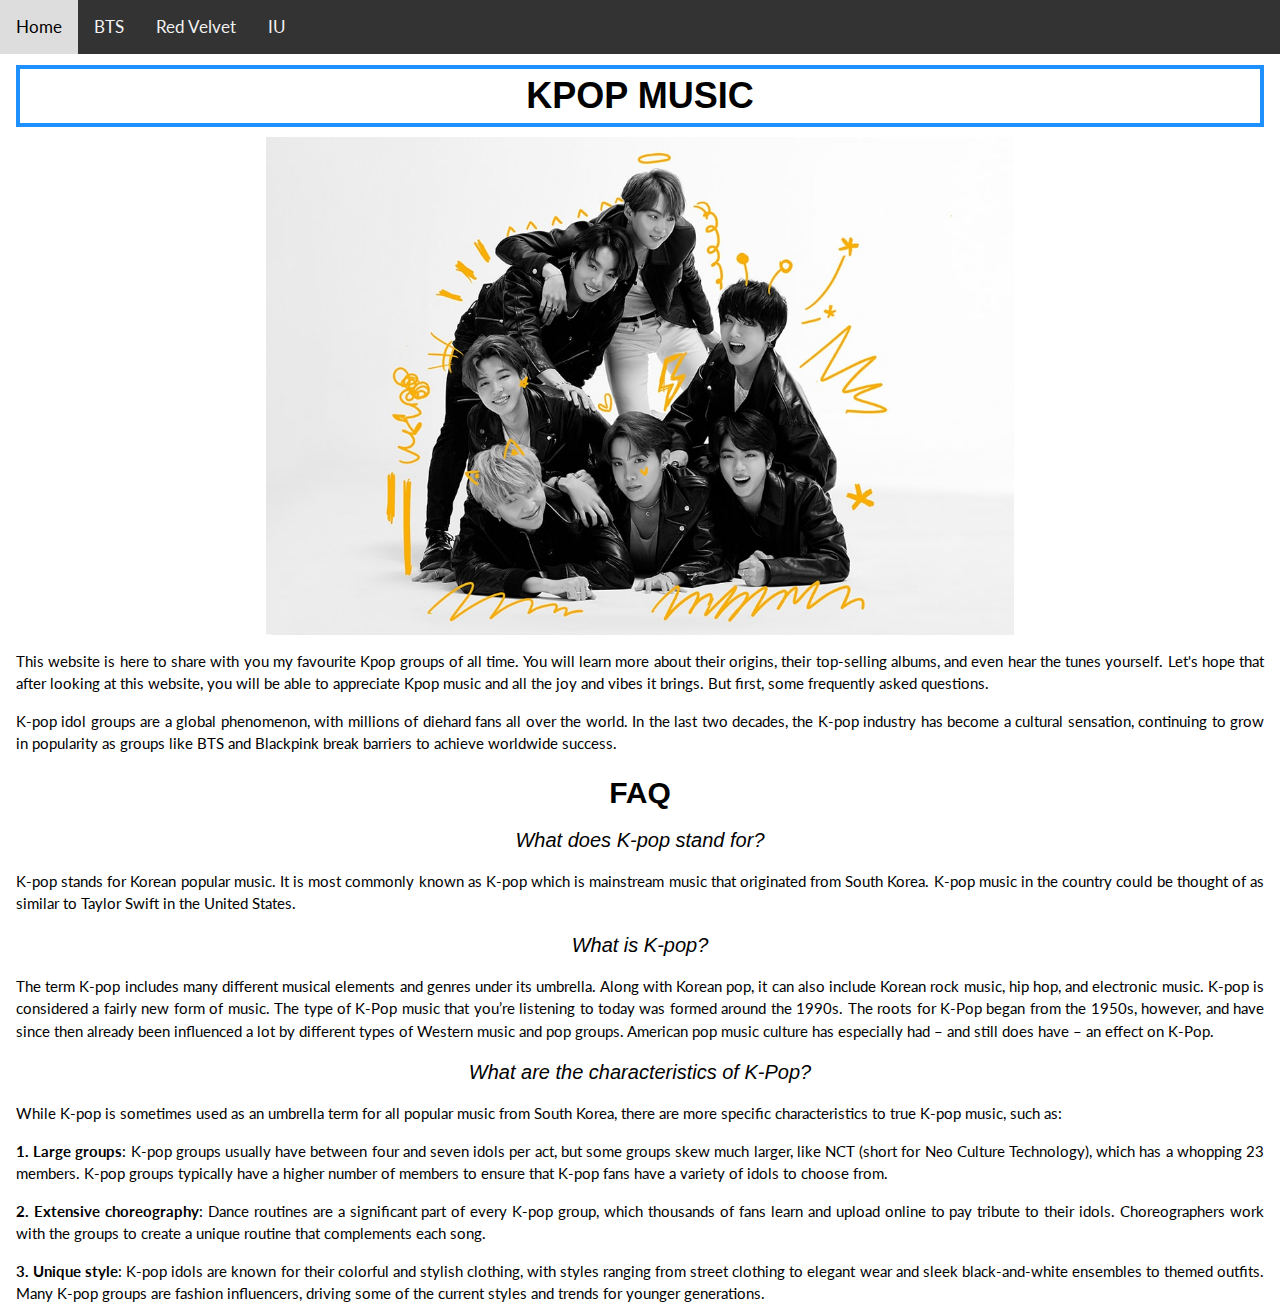
<file: index.html>
﻿<!DOCTYPE html>
<html>
<head>
<meta name="viewport" content="width=device-width, initial-scale=1">
<link rel="stylesheet" href="styles.css">
    <title>Home</title>

<style>
h1 {text-align: center}
h2 {text-align: center}
h3 {text-align: center}
p {text-align: justify;}
div {text-align: center;}
</style>
</head>
<body>

<div class="topnav" id="myTopnav">
  <a href="index.html">Home</a>
  <a href="page2.html">BTS</a>
  <a href="page3.html">Red Velvet</a>
  <a href="page4.html">IU</a>
  <a href="javascript:void(0);" class="icon" onclick="myFunction()">
    <i class="fa fa-bars"></i>
  </a>
</div>
<div style="margin-left:0%;padding:1px 16px;height:1000px;">
<meta name="viewport" content="width=device-width, initial-scale=1">
<link rel="stylesheet" href="https://www.w3schools.com/w3css/4/w3.css">
<link rel="stylesheet" href="https://fonts.googleapis.com/css?family=Lato">
<link rel="stylesheet" href="https://cdnjs.cloudflare.com/ajax/libs/font-awesome/4.7.0/css/font-awesome.min.css">
<style>
body {font-family: "Lato", sans-serif}
.mySlides {display: none}
</style>
</head>
<body> 

  <h1 style="border:4px solid DodgerBlue;"><b>KPOP MUSIC</b></h1>
  <img src="BTS Main.jpg" class="center" style="width:60%">
 
  <p class="w3-justify">This website is here to share with you my favourite Kpop groups of all time. You will learn more about their origins, their top-selling albums, and even hear the tunes yourself. Let's hope that after looking at this website, you will be able to appreciate Kpop music and all the joy and vibes it brings. But first, some frequently asked questions.</p>
  
  <p class="w3-justify">K-pop idol groups are a global phenomenon, with millions of diehard fans all over the world. In the last two decades, the K-pop industry has become a cultural sensation, continuing to grow in popularity as groups like BTS and Blackpink break barriers to achieve worldwide success.</p>
  <h2><b>FAQ</h2></b>
  <h4><i>What does K-pop stand for?</i></h2>
  <p> K-pop stands for Korean popular music. It is most commonly known as K-pop which is mainstream music that originated from South Korea.
  K-pop music in the country could be thought of as similar to Taylor Swift in the United States.</p>
  <h4><i>What is K-pop?</i></h2>  
  <p>The term K-pop includes many different musical elements and genres under its umbrella. Along with Korean pop, it can also include Korean rock music, hip hop, and electronic music. K-pop is considered a fairly new form of music. The type of K-Pop music that you’re listening to today was formed around the 1990s. The roots for K-Pop began from the 1950s, however, and have since then already been influenced a lot by different types of Western music and pop groups. American pop music culture has especially had – and still does have – an effect on K-Pop.</p>
  <h4><i>What are the characteristics of K-Pop?</i></h4>
  <p>While K-pop is sometimes used as an umbrella term for all popular music from South Korea, there are more specific characteristics to true K-pop music, such as:</p>
   
<p><b>1. Large groups</b>: K-pop groups usually have between four and seven idols per act, but some groups skew much larger, like NCT (short for Neo Culture Technology), which has a whopping 23 members. K-pop groups typically have a higher number of members to ensure that K-pop fans have a variety of idols to choose from.</p>
<p><b>2. Extensive choreography</b>: Dance routines are a significant part of every K-pop group, which thousands of fans learn and upload online to pay tribute to their idols. Choreographers work with the groups to create a unique routine that complements each song.</p>
<p><b>3. Unique style</b>: K-pop idols are known for their colorful and stylish clothing, with styles ranging from street clothing to elegant wear and sleek black-and-white ensembles to themed outfits. Many K-pop groups are fashion influencers, driving some of the current styles and trends for younger generations.</p>


<script>
function myFunction() {
  var x = document.getElementById("myTopnav");
  if (x.className === "topnav") {
    x.className += " responsive";
  } else {
    x.className = "topnav";
  }
}
</script>

</body>
</html>
</file>
<file: styles.css>
<style>
body {
  margin: 0;
  font-family: Arial, Helvetica, sans-serif;
}
.center {
  display: block;
  margin-left: auto;
  margin-right: auto;
  width: 50%;
}
.topnav {
  overflow: hidden;
  background-color: #333;
}

.topnav a {
  float: left;
  display: block;
  color: #f2f2f2;
  text-align: center;
  padding: 14px 16px;
  text-decoration: none;
  font-size: 17px;
}

.topnav a:hover {
  background-color: #ddd;
  color: black;
}

.topnav a.active {
  background-color: #04AA6D;
  color: white;
}

.topnav .icon {
  display: none;
}

@media screen and (max-width: 600px) {
  .topnav a:not(:first-child) {display: none;}
  .topnav a.icon {
    float: right;
    display: block;
  }
}

@media screen and (max-width: 600px) {
  .topnav.responsive {position: relative;}
  .topnav.responsive .icon {
    position: absolute;
    right: 0;
    top: 0;
  }
  .topnav.responsive a {
    float: none;
    display: block;
    text-align: left;
  }
}
</style>d-color: #ddd;
}

.news:hover .news-content {
  display: block;
}
</style>
</head>
<body>
</file>
